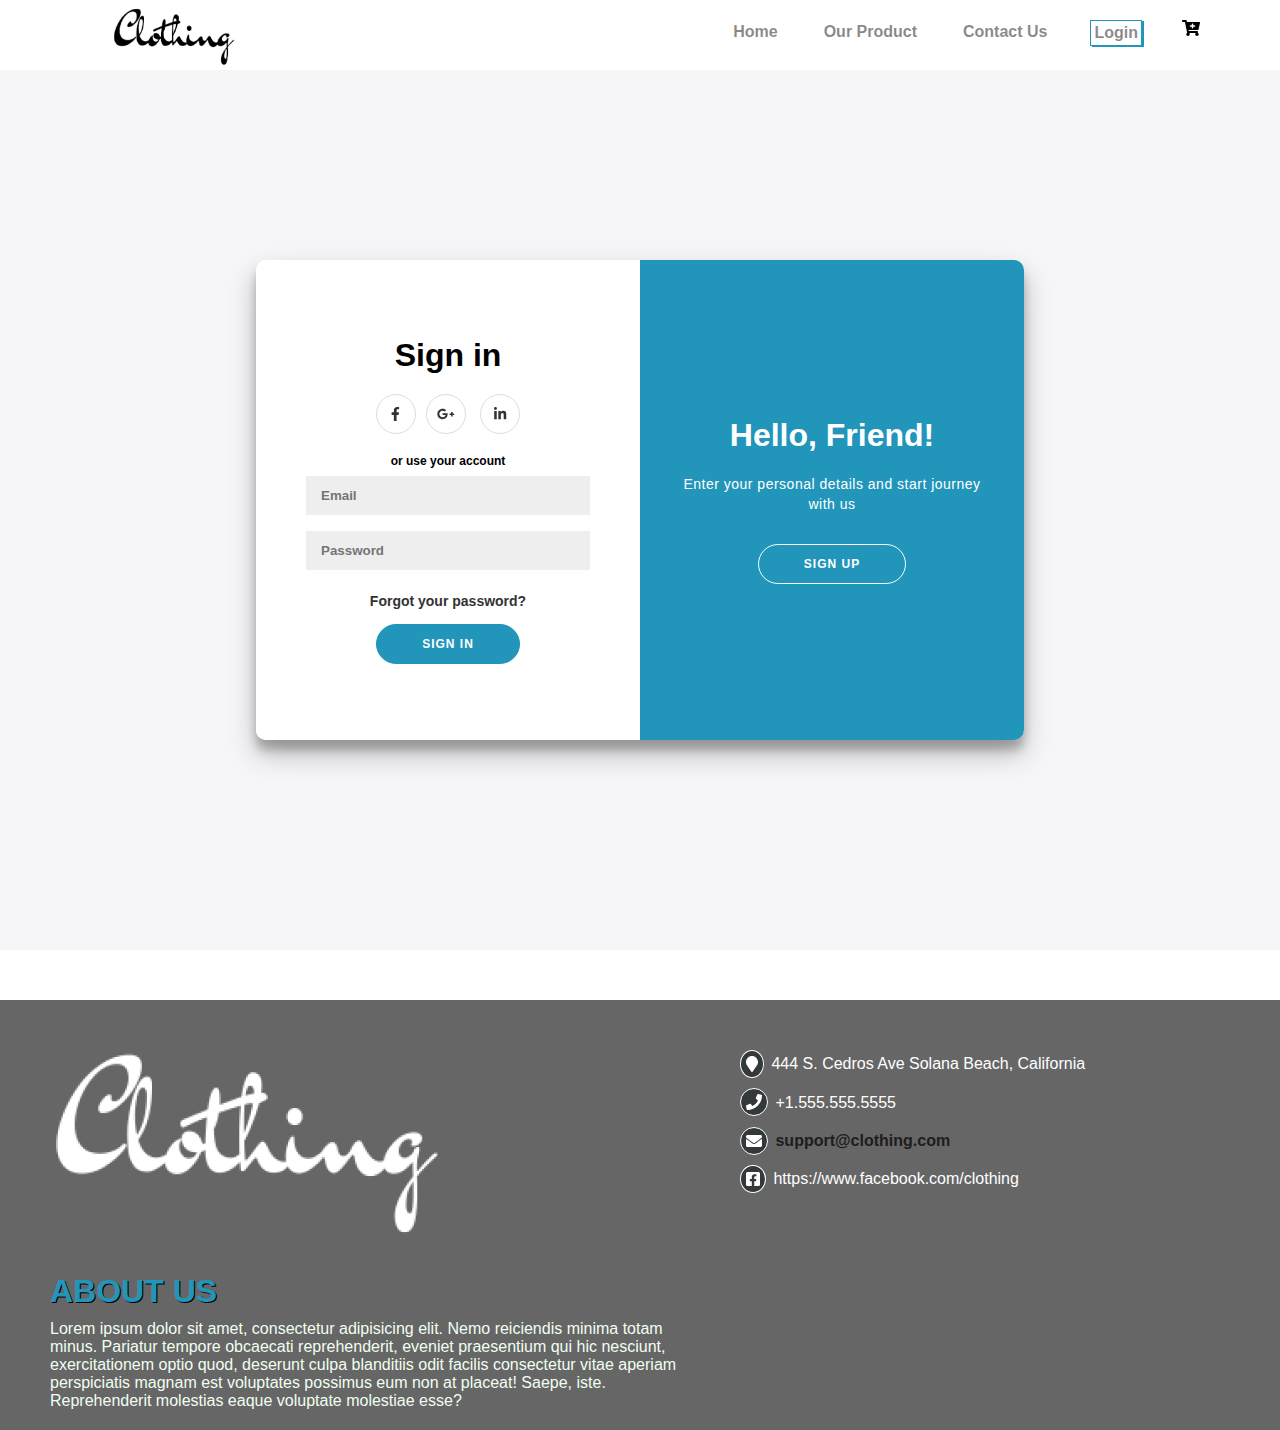
<file: html/loginPage.html>
<!DOCTYPE html>
<html lang="en">
<head>
    <link rel="stylesheet" href="../css/all.min.css">
    <link rel="stylesheet" href="../css/style.css">
    <link rel="stylesheet" href="../css/login.css">

</head>
<body>
  

    <nav class="header">

        <div id="logo">
            <img src="../images/dark-logo.png">
        </div>
        <ul>
            <li data-count="1" ><a class=" navItem" href="../html/index.html">Home</a></li>
            <li ><a class="navItem" href="../html/index.html#ourProduct">Our Product</a></li>
            <li ><a class="navItem" href="#aboutUs">Contact Us</a></li>
            <li ><a class="navItem activeNav"  href="../html/loginPage.html">Login</a></li>
            <li id="addIcon"><i class=" x fas fa-cart-plus"></i> <span class="select"></span>
            </li>
        </ul>



    </nav>



<section id="loginForm">

<div class="container" id="container">
	<div class="form-container sign-up-container">
		<form action="#">
			<h1>Create Account</h1>
			<div class="social-container">
				<a href="#" class="social"><i class="fab fa-facebook-f"></i></a>
				<a href="#" class="social"><i class="fab fa-google-plus-g"></i></a>
				<a href="#" class="social"><i class="fab fa-linkedin-in"></i></a>
			</div>
			<span>or use your email for registration</span>
			<input type="text" value="" placeholder="Name" id="username"/>
			<input type="email" value="" placeholder="Email" id="email" />
			<input type="password" placeholder="Password" id="password" />
            <div id="error"></div>

			<button onclick="logIn(event)">Sign Up</button>
		</form>
	</div>
	<div class="form-container sign-in-container">
		<form action="#">
			<h1>Sign in</h1>
			<div class="social-container">
				<a href="#" class="social"><i class="fab fa-facebook-f"></i></a`>
				<a href="#" class="social"><i class="fab fa-google-plus-g"></i></a>
				<a href="#" class="social"><i class="fab fa-linkedin-in"></i></a>
			</div>
			<span>or use your account</span>
			<input type="email" placeholder="Email" />
			<input type="password" placeholder="Password" />
			<a href="#">Forgot your password?</a>
			<button >Sign In</button>
		</form>
	</div>
	<div class="overlay-container">
		<div class="overlay">
			<div class="overlay-panel overlay-left">
				<h1>Welcome Back!</h1>
				<p>To keep connected with us please login with your personal info</p>
				<button class="ghost" id="signIn">Sign In</button>
			</div>
			<div class="overlay-panel overlay-right">
				<h1>Hello, Friend!</h1>
				<p>Enter your personal details and start journey with us</p>
				<button class="ghost" id="signUp">Sign Up</button>
			</div>
		</div>
	</div>
</div>


</section>









    <footer>
        <div class="footerContainer">

            <div id="imgFooter">
                <img src="../images/light-logo.png" alt="">
            </div>

            <div class="commentications">

                <div>
                    <i class="footerIcon fa fa-map-marker"></i>
                    <p> 444 S. Cedros Ave Solana Beach, California</p>
                </div>

                <div>
                    <i class="footerIcon fa fa-phone"></i>
                    <p> +1.555.555.5555</p>
                </div>

                <div>
                    <i class="footerIcon fa fa-envelope"></i>
                    <p><a href="#"> support@clothing.com</a></p>
                </div>

                <div>
                    <i class="footerIcon fab fa-facebook-square"></i>
                    <p> https://www.facebook.com/clothing</p>

                </div>
            </div>
        </div>

        <div id="aboutUs">
            <h1>ABOUT US</h1>
            <P>
                Lorem ipsum dolor sit amet, consectetur adipisicing elit. Nemo reiciendis minima totam minus. Pariatur
                tempore obcaecati reprehenderit, eveniet praesentium qui hic nesciunt, exercitationem optio quod,
                deserunt culpa blanditiis odit facilis consectetur vitae aperiam perspiciatis magnam est voluptates
                possimus eum non at placeat! Saepe, iste. Reprehenderit molestias eaque voluptate molestiae esse?</P>
        </div>
    </footer>

    <script src="../js/all.min.js"></script>
    <script src="../js/home.js"></script>
    <script src="../js/login.js"></script>
</body>
</html>
</file>
<file: css/style.css>
* {
    box-sizing: border-box;
    padding: 0%;
    margin: 0%;
    font-family: Helvetica, Helvetica Neue, Arial, Lucida Grande, sans-serif;
    font-weight: 550;
}


html {
    scroll-behavior: smooth;
  }

/* navBar start */

.header {
    position: sticky;
    top: 0;
    left: 0;
    z-index: 9;
    padding-left: 60px;
    padding-right: 60px;
    display: flex;
    justify-content: space-between;
    background-color: white;

    /* display: flex;
    justify-content: center;
    text-align: center; */
}

.header li {
    padding-top: 20px;
    display: flex;

    float: left;
    padding-left: 20px;
    padding-right: 20px;
    display: flex;

    border-bottom: 1px solid transparent;


}

.header li a {
    text-decoration: none;
    text-align: center;
    color: rgba(19, 17, 17, 0.514);
    padding: 3px;
    transition: all 0.5s ease-in-out;


}

.activeNav {
border:1px solid #2295bb;

box-shadow: 2px 1px #2295bb;}


li a:hover {

    border-bottom: 1px solid #717171;
    transform: scale(1.1) ;

}

#logo img {
    height: 70px;
    margin-left: 50px;

    object-fit: contain;
}


/* #logo p{
    font-family:cursive;
    font-size: x-large;
    color: #2976aa;
} */

#logo {
    display: flex;
    align-items: center;
    justify-content: space-between;

}
/* add cart */
.spanAdd1 .spanAdd2{
    width: 15px;
    height: 15px;
    display: none;
    font-size: small ;
    color: #2295bb;

}

.spanAdd2{
color: black;
    font-size: small ;
    display: inline;
}










/* 
.select{
    width: 60%;
    height: 580px;
    padding: 5%;
    background: #222;
    position: absolute;
    top: -1000px;
    left: 20%;
    transition: 0.5s;
    overflow-y: auto;
    margin: auto;
    z-index: 1000;;
}
.select.display{
    top: 10px;
}
.select div{
    width: 100%;
    height: 200px;
    display: flex;
    padding: 5px;
    border: 1px solid white;
    position: relative;
    margin: 5px auto;
}
.select .zero::before {
    opacity: 1;
} */

/* navBar end */



/* top button */

#topBtn {
    background-color: #2295bb;
    font-size: x-large;
    border-radius: 30px;
    padding: 5px;
    color: white;
    border: none;
    position: fixed;
    bottom: 50px;
    right: 50px;
    cursor: pointer;
    display: none;
    z-index: 99;
    box-shadow: 2px 2px 2px 2px #5a7f8b;
    /* animation: ; */

}

#addBtn2{
    background-color: #2295bb;
    font-size: x-large;
    border-radius: 30px;
    padding: 5px;
    color: white;
    border: none;
    position: fixed;
    bottom: 100px;
    right: 50px;
    cursor: pointer;
    display: none;
    z-index: 100;
    box-shadow: 2px 2px 2px 2px #5a7f8b;
}

  
#topBtn:hover {
    background-color: #5a7f8b;
    border: 3px #2295bb;
}


/* slidder start */


/* Slideshow container */
.slideshow-container {
    max-width: 80%;
    position: relative;
    margin: auto;
}

/* Hide the images by default */
.mySlides {
    display: none;
}

/* Next & previous buttons */
.prev,
.next {
    cursor: pointer;
    position: absolute;
    top: 50%;
    width: auto;
    margin-top: -22px;
    padding: 16px;
    color: white;
    font-weight: bold;
    font-size: 18px;
    transition: 0.6s ease;
    border-radius: 0 3px 3px 0;
    user-select: none;
}

/* Position the "next button" to the right */
.next {
    right: 0;
    border-radius: 3px 0 0 3px;
}

/* On hover, add a black background color with a little bit see-through */
.prev:hover,
.next:hover {
    background-color: rgba(0, 0, 0, 0.8);
}

/* Caption text */
.text {
    color: #f2f2f2;
    font-size: 15px;
    padding: 8px 12px;
    position: absolute;
    bottom: 8px;
    width: 100%;
    text-align: center;
    justify-content: center;
    top: 15%;
    right: 30%;
}

.text p {
    color: black;

}




.btn-product {
    margin: 20px;
    padding: 13px;
    font-size: x-large;
    border-radius: 10px;
    color: blanchedalmond;
    background: #2295bb;


}

.btn-product a {
    text-decoration: none;
    color: blanchedalmond;
}



/* Number text (1/3 etc) */
.numbertext {
    color: #f2f2f2;
    font-size: 12px;
    padding: 8px 12px;
    position: absolute;
    top: 0;
}

/* The dots/bullets/indicators */
.dot {
    cursor: pointer;
    height: 15px;
    width: 15px;
    margin: 0 2px;
    background-color: #bbb;
    border-radius: 50%;
    display: inline-block;
    transition: background-color 0.6s ease;
    margin-bottom: 50px;
}

.active,
.dot:hover {
    background-color: #717171;
}



/* Fading animation */
.fade {
    -webkit-animation-name: fade;
    -webkit-animation-duration: 1.5s;
    animation-name: fade;
    animation-duration: 1.5s;
}

@-webkit-keyframes fade {
    from {
        opacity: .4
    }

    to {
        opacity: 1
    }
}

@keyframes fade {
    from {
        opacity: .4
    }

    to {
        opacity: 1
    }
}

/* slidder end */


/* products */

.title {
    margin: auto;
    align-items: center;
    justify-content: center;
    display: flex;
    margin-top: 70px;

}


.title h2 {
    font-size: 3rem;
    font-weight: 600;
    color: #2295bb;
    letter-spacing: 2px;
    position: relative;
    display: inline;
    bottom: 20px;
    text-shadow: 1.5px 1.5px  black;

}

.title h3 {
    font-size: 1.5rem;
    position: absolute;
font-family: Impact, Haettenschweiler, 'Arial Narrow Bold', sans-serif;}


/* items */

.wrapper {
    margin: 50px auto;
    max-width: 1100px;
}

.wrapper nav {
    display: flex;
    justify-content: center;
}

.wrapper .items {
    display: flex;
    max-width: 720px;
    width: 100%;
    justify-content: space-between;
}

.items span {
    padding: 7px 25px;
    font-size: 18px;
    font-weight: 500;
    cursor: pointer;
    color: #2295bb;
    border-radius: 50px;
    border: 2px solid #2295bb;
    transition: all 0.3s ease;
}

.items span.active,
.items span:hover {
    color: #fff;
    background: #2295bb;
}





#allproduct {
    width: 80%;
    margin: auto;
    position: relative;
    margin: auto;
    display: flex;
    justify-content: space-evenly;
    margin-bottom: 100px;
    flex-wrap: wrap;
}


.info {
    border-radius: 5px;
    overflow: hidden;
    width: 320px;
    margin-bottom: 30px;

}

.info img {
    width: 100%;
    transition: all 0.6s ease-in-out;
}



.caption {
    display: flex;
    flex-direction: column;
    align-items: center;
    margin: 18px;
    color: black;
}

.caption h3 {
    font-weight: lighter;
}



#addItem a {
    margin: 20px;
    padding: 13px;
    border-radius: 10px;
    color: blanchedalmond;
    background: #333333;
    background-color: brown;
}






.info:hover img {
    transform: scale(1.1);
    top: 0%;

}


.addBtn {
    border: hidden;

}

.addBtn {
    margin-top: 8px;
    background-color: white;
    word-spacing: 1.5px;
    color: #2295bb;
    ;
}


#allproduct .info.hide {
    display: none;
}

#allproduct .info.show {
    display: block;
    animation: animate 0.4s ease;
}

@keyframes animate {
    0% {
        transform: scale(0.5);
    }

    100% {
        transform: scale(1);
    }
}



footer{
    background-color: #666;

}

.footerContainer{
    margin: auto;
    display: flex;
    padding: 50px  ;

}

footer .commentications, #aboutUs{
width:50%;
}
.commentications{

    padding-left: 100px;
    color: white;
    display: flex;
    flex-direction: column  ;
    justify-content: space-around;
    }

    #aboutUs p{
        color: honeydew;
        font-weight: lighter;
        

    }
    #aboutUs{
margin-left: 50px;
padding-bottom: 20px;    }

    #aboutUs h1{
        margin-bottom: 10px;
        margin-top: 20px;
        color: #2295bb;
        text-shadow: 1px 1px black;
    }
    .commentications p{
        display: inline-block;
        color:rgb(31, 28, 28);
      font-weight:400;
        vertical-align: middle;
  margin-bottom: 15px;
  color: white;
       
    }


    .commentications p a{
        text-decoration: none;
        /* color: #384042; */

        color: rgb(31, 28, 28);

    }


/* #ff181d */
/* #085671 */

.footerIcon{

    box-sizing: content-box;
    display: inline-block;
border:1px solid #ffffff  ;
padding: 5px;
    cursor: pointer;
    background-color:  #33383b;
    border-radius: 50%;
    
    color: #ffffff;
    text-align: center;
    
    margin-right: 3px;
}

#imgFooter{
    width: 50%;
    height: 150px;
}

.footerP2{
    display: flex;
    flex-direction: row;
}

 #aboutUs ,.Accordion{
width: 50%;
}
.Accordion{
    margin-top: 40px;
}


/* accordion */
.accordion {
    background-color: #eee;
    color: #444;
    cursor: pointer;
    padding: 10px;
    width: 50%;
    text-align: left;
    border: none;
    outline: none;
    transition: 0.4s;
    display: flex;
    align-items: center;
    justify-content: center;
    margin: auto;

  }
  
  /* Add a background color to the button if it is clicked on (add the .active class with JS), and when you move the mouse over it (hover) */
  .active, .accordion:hover {
    background-color: #ccc;
  }
  
  /* Style the accordion panel. Note: hidden by default */
  .panel {
      margin: auto;
      display: flex;
      justify-content: center;
      align-items: center;
      width: 50%;
    padding: 0 18px;
    background-color: white;
    display: none;
    overflow: hidden;
  }


  /* validation */

 





 /*  */
</file>
<file: css/login.css>
nav{
    z-index: 1000 !important;
}




@import url('https://fonts.googleapis.com/css?family=Montserrat:400,800');

* {
	box-sizing: border-box;
}

#loginForm {
	background: #f6f5f7;
	display: flex;
	justify-content: center;
	align-items: center;
	flex-direction: column;
	font-family: 'Montserrat', sans-serif;
	height: 100vh;
	margin: -20px 0 50px;
}

.container h1 {
	font-weight: bold;
	margin: 0;
}

.container h2 {
	text-align: center;
}

.container p {
	font-size: 14px;
	font-weight: 100;
	line-height: 20px;
	letter-spacing: 0.5px;
	margin: 20px 0 30px;
}

.container span {
	font-size: 12px;
}

.container a {
	color: #333;
	font-size: 14px;
	text-decoration: none;
	margin: 15px 0;
}

.container button {
	border-radius: 20px;
	border: 1px solid #2295bb;
	background-color: #2295bb;
	color: #FFFFFF;
	font-size: 12px;
	font-weight: bold;
	padding: 12px 45px;
	letter-spacing: 1px;
	text-transform: uppercase;
	transition: transform 80ms ease-in;
}

.container button:active {
	transform: scale(0.95);
}

.container button:focus {
	outline: none;
}

.container button.ghost {
	background-color: transparent;
	border-color: #FFFFFF;
}

form {
	background-color: #FFFFFF;
	display: flex;
	align-items: center;
	justify-content: center;
	flex-direction: column;
	padding: 0 50px;
	height: 100%;
	text-align: center;
}

input {
	background-color: #eee;
	border: none;
	padding: 12px 15px;
	margin: 8px 0;
	width: 100%;
}

.container {
	background-color: #fff;
	border-radius: 10px;
  	box-shadow: 0 14px 28px rgba(0,0,0,0.25), 
			0 10px 10px rgba(0,0,0,0.22);
	position: relative;
	overflow: hidden;
	width: 768px;
	max-width: 100%;
	min-height: 480px;
}

.form-container {
	position: absolute;
	top: 0;
	height: 100%;
	transition: all 0.6s ease-in-out;
}

.sign-in-container {
	left: 0;
	width: 50%;
	z-index: 2;
}

.container.right-panel-active .sign-in-container {
	transform: translateX(100%);
}

.sign-up-container {
	left: 0;
	width: 50%;
	opacity: 0;
	z-index: 1;
}

.container.right-panel-active .sign-up-container {
	transform: translateX(100%);
	opacity: 1;
	z-index: 5;
	animation: show 0.6s;
}

@keyframes show {
	0%, 49.99% {
		opacity: 0;
		z-index: 1;
	}
	
	50%, 100% {
		opacity: 1;
		z-index: 5;
	}
}

.overlay-container {
	position: absolute;
	top: 0;
	left: 50%;
	width: 50%;
	height: 100%;
	overflow: hidden;
	transition: transform 0.6s ease-in-out;
	z-index: 100;
}

.container.right-panel-active .overlay-container{
	transform: translateX(-100%);
}

.overlay {
	background: #2295bb;
	background-color: #2295bb;
	background-repeat: no-repeat;
	background-size: cover;
	background-position: 0 0;
	color: #FFFFFF;
	position: relative;
	left: -100%;
	height: 100%;
	width: 200%;
  	transform: translateX(0);
	transition: transform 0.6s ease-in-out;
}

.container.right-panel-active .overlay {
  	transform: translateX(50%);
}

.overlay-panel {
	position: absolute;
	display: flex;
	align-items: center;
	justify-content: center;
	flex-direction: column;
	padding: 0 40px;
	text-align: center;
	top: 0;
	height: 100%;
	width: 50%;
	transform: translateX(0);
	transition: transform 0.6s ease-in-out;
}

.overlay-left {
	transform: translateX(-20%);
}

.container.right-panel-active .overlay-left {
	transform: translateX(0);
}

.overlay-right {
	right: 0;
	transform: translateX(0);
}

.container.right-panel-active .overlay-right {
	transform: translateX(20%);
}

.social-container {
	margin: 20px 0;
}

.social-container a {
	border: 1px solid #DDDDDD;
	border-radius: 50%;
	display: inline-flex;
	justify-content: center;
	align-items: center;
	margin: 0 5px;
	height: 40px;
	width: 40px;
}


#error{
     font-weight: lighter;
 }
</file>
